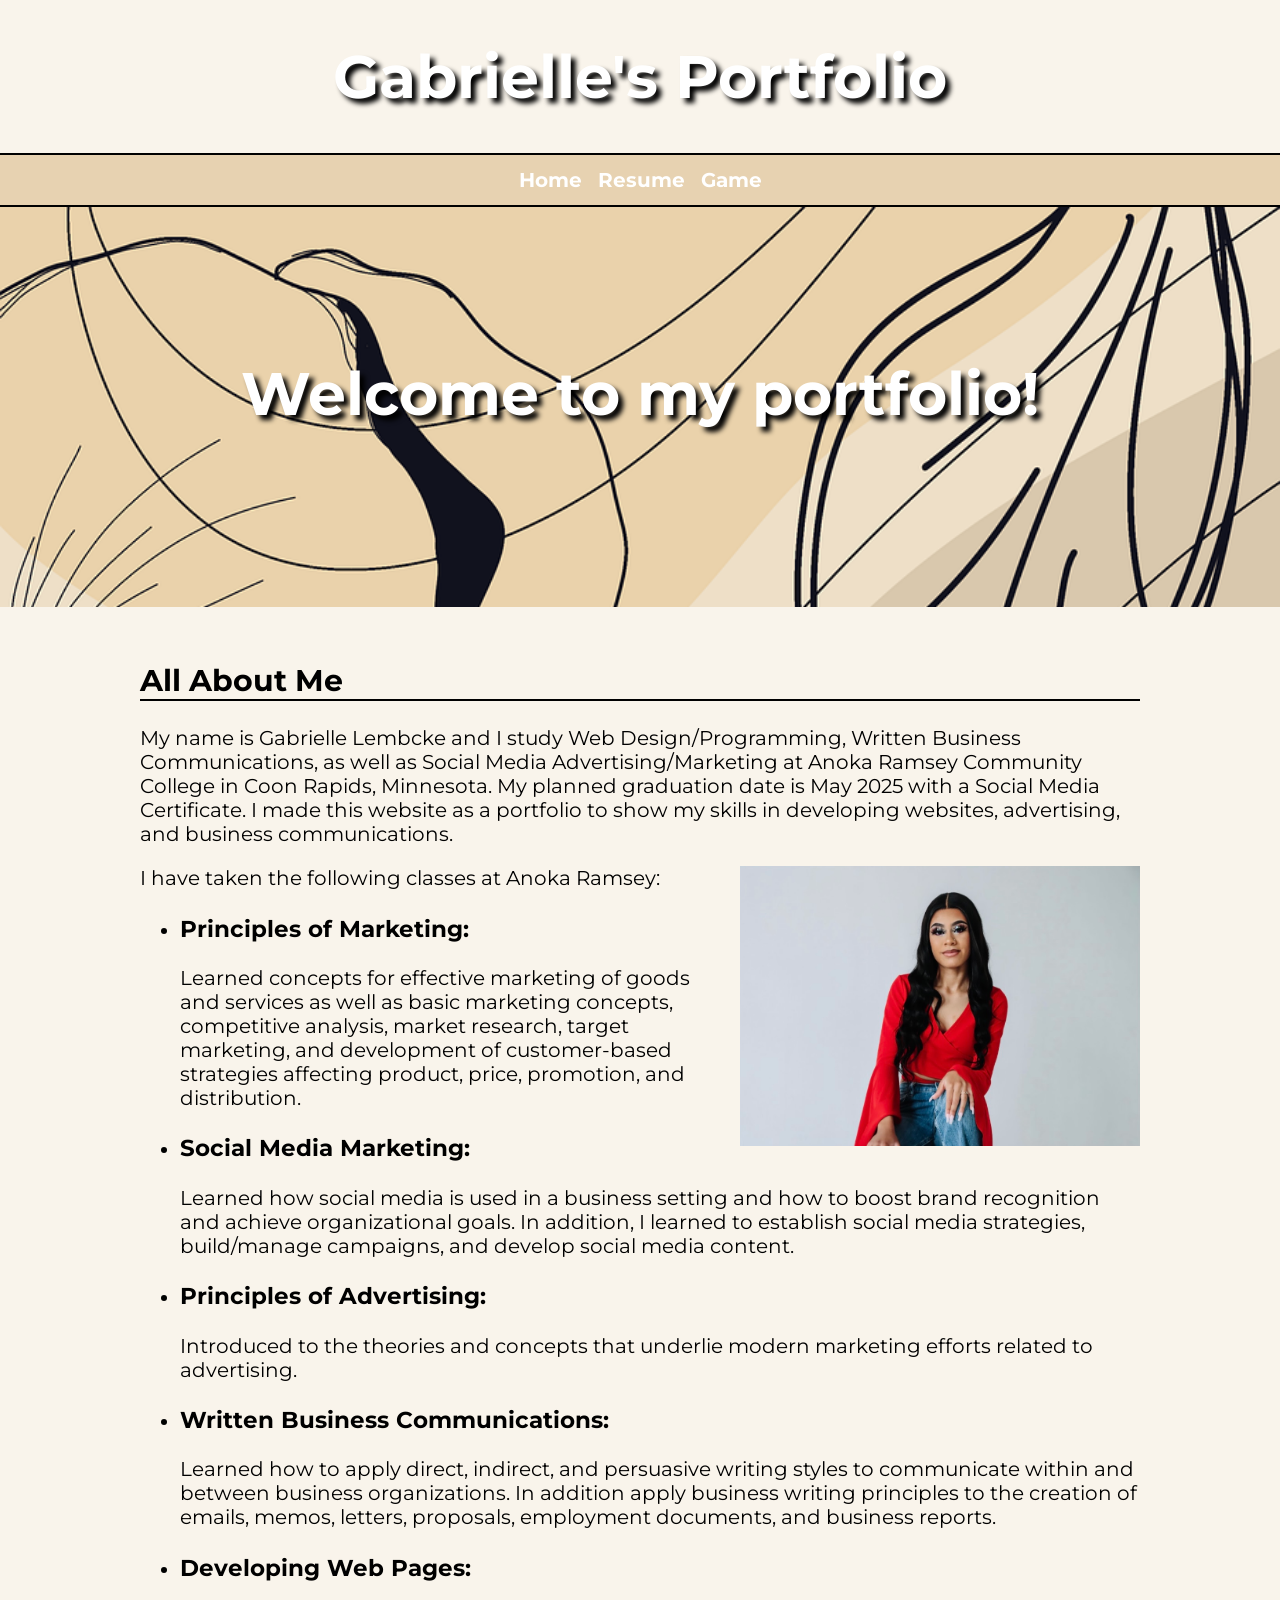
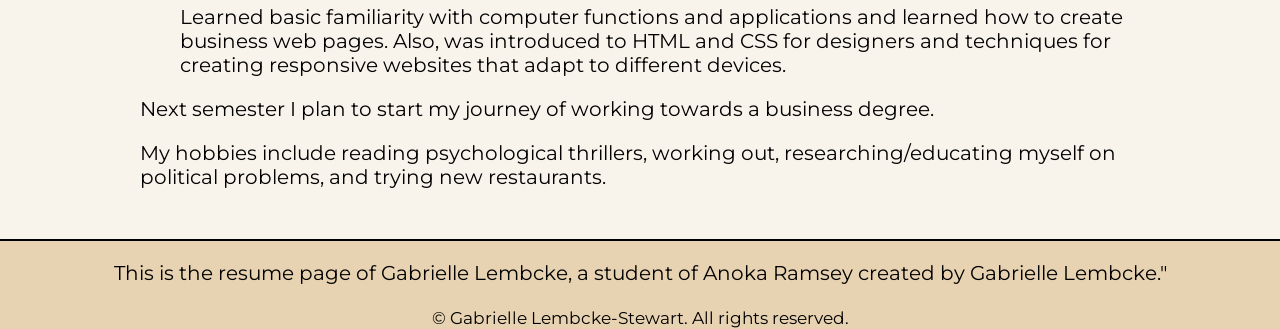
<file: index.html>
<!DOCTYPE html>
<html lang="en">
<head>
		<meta charset="utf-8">
		<meta name="viewpoint" content="width=device-width, initial-scale=1, minimum-scale=1.0" />
		<meta name="description" content="This is the resume page of Gabrielle Lembcke, a student of Anoka Ramsey created by Gabrielle Lembcke.">
		<title>Gabrielle Lembcke Portfolio :: Resume</title>
		<link rel="stylesheet" href="style.css">
</head>
<body>
	<header>
		<h1>Gabrielle's Portfolio</h1>
	</header>
	<nav>
		<ul>
      		<li><a href="index.html">Home</a></li>
      		<li><a href="resume.html">Resume</a></li>
      		<li><a href="game.html">Game</a></li>
  		</ul>
	</nav>
	<div class="home-hero">
		<h1>Welcome to my portfolio!</h1>
	</div>
	<main> 
		<h2>All About Me</h2>
		<p>My name is Gabrielle Lembcke and I study Web Design/Programming, Written Business Communications, as well as Social Media Advertising/Marketing at Anoka Ramsey Community College in Coon Rapids, Minnesota. My planned graduation date is May 2025 with a Social Media Certificate. I made this website as a portfolio to show my skills in developing websites, advertising, and business communications.</p>

		<img src="images/IMG_5270.jpeg" height="auto" width="40%" alt="selfphoto" class="float-right">


		<p>I have taken the following classes at Anoka Ramsey:</p>

		<ul>

			<li><h3>Principles of Marketing:</h3> Learned concepts for effective marketing of goods and services as well as basic marketing concepts, competitive analysis, market research, target marketing, and development of customer-based strategies affecting product, price, promotion, and distribution.</li>

			<li><h3>Social Media Marketing:</h3> Learned how social media is used in a business setting and how to boost brand recognition and achieve organizational goals. In addition, I learned to establish social media strategies, build/manage campaigns, and develop social media content. </li>

			<li><h3>Principles of Advertising:</h3> Introduced to the theories and concepts that underlie modern marketing efforts related to advertising.</li>

			<li><h3>Written Business Communications:</h3> Learned how to apply direct, indirect, and persuasive writing styles to communicate within and between business organizations. In addition apply business writing principles to the creation of emails, memos, letters, proposals, employment documents, and business reports.</li>

			<li><h3>Developing Web Pages:</h3>Learned basic familiarity with computer functions and applications and learned how to create business web pages. Also, was introduced to HTML and CSS for designers and techniques for creating responsive websites that adapt to different devices.</li>
		</ul>

		<p>Next semester I plan to start my journey of working towards a business degree.</p>

		<p>My hobbies include reading psychological thrillers, working out, researching/educating myself on political problems, and trying new restaurants.</p>
		
	</main>
	<footer>
		<p>This is the resume page of Gabrielle Lembcke, a student of Anoka Ramsey created by Gabrielle Lembcke."</p>
		<small>&copy; Gabrielle Lembcke-Stewart. All rights reserved.</small>
	</footer>
</body>
</html>
</file>
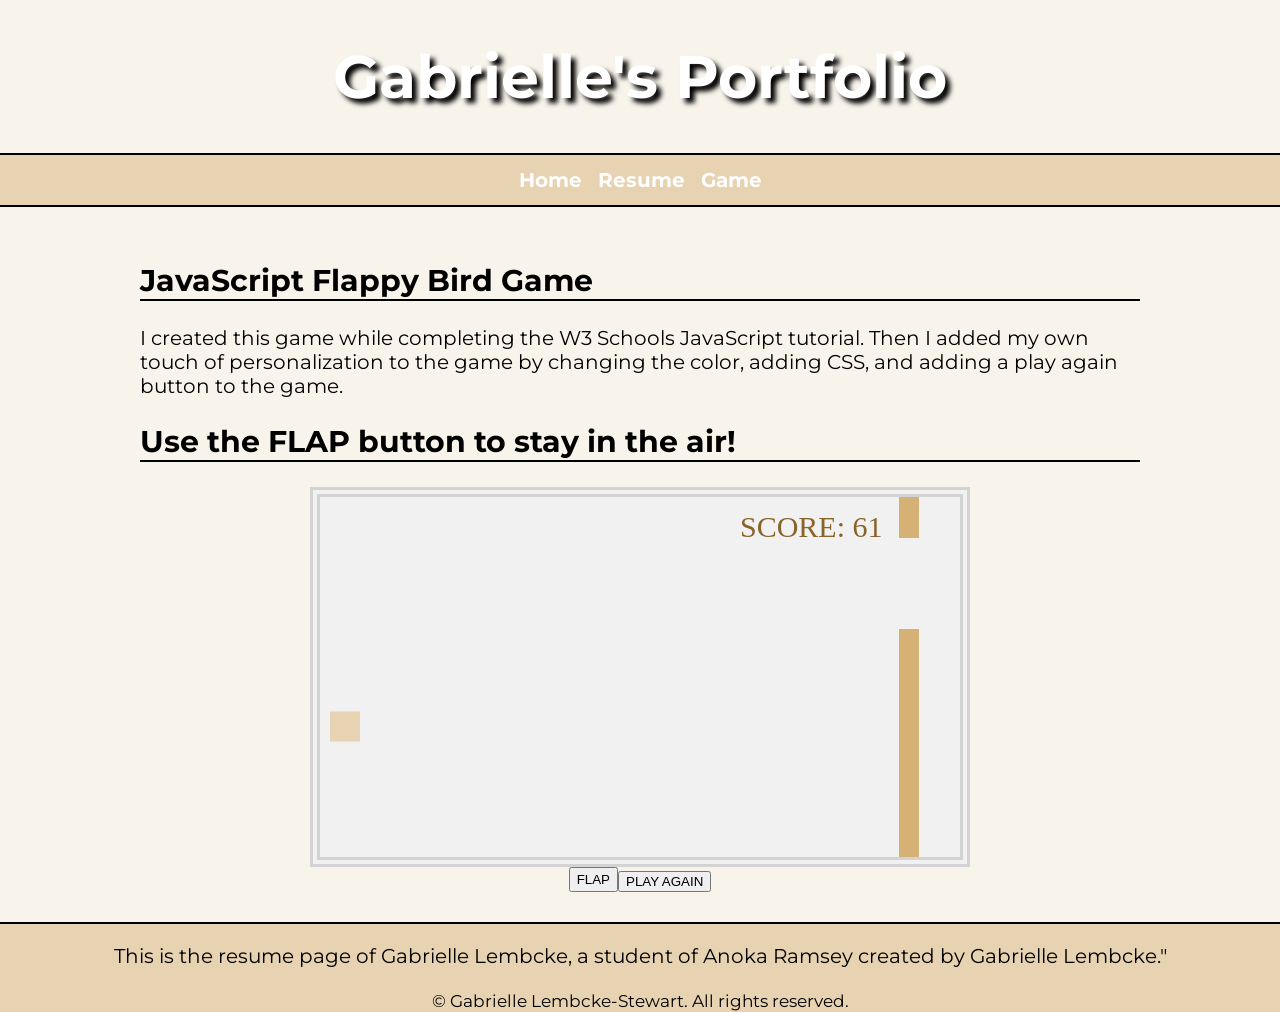
<file: game.html>
<!DOCTYPE html>
<html lang="en">
<head>
      <meta charset="utf-8">
      <meta name="viewport" content="width=device-width, initial-scale=1.0"/>
      <meta name="description" content="This is the resume page of Gabrielle Lembcke, a student of Anoka Ramsey created by Gabrielle Lembcke.">
      <title>Gabrielle Lembcke Portfolio :: Resume</title>
      <link rel="stylesheet" href="style.css">

<!-- Place this CSS into the <head> section-->
   <style>
      canvas {
      border: 10px double #d3d3d3;
      background-color: #f1f1f1;
      }
   </style>
</head>

<!--Replace the <body> with this next line of code. This is what starts the game. -->
<body onload="startGame()">
  <header>
    <h1>Gabrielle's Portfolio</h1>
  </header>
  <nav>
    <ul>
          <li><a href="index.html">Home</a></li>
          <li><a href="resume.html">Resume</a></li>
          <li><a href="game.html">Game</a></li>
      </ul>
  </nav>
   <!-- This code will go into the <main> section. This div holds the game and game button -->
  <main>
  <h2>JavaScript Flappy Bird Game</h2>
  <p>I created this game while completing the W3 Schools JavaScript tutorial. Then I added my own touch of personalization to the game by changing the color, adding CSS, and adding a play again button to the game.</p>
  <h2>Use the FLAP button to stay in the air!</h2>
  
   <div id="game" ></div>
   <div class="game-controls">
      <button class="myButton" onmousedown="accelerate(-0.2)" onmouseup="accelerate(0.05)">FLAP</button>
      <a href=""><button class="myButton">PLAY AGAIN</button></a>
   </div>

<!-- This is the JavaScript for the game it goes into the <main> section underneath the code above-->
   <script>
      var myGamePiece;
      var myObstacles = [];
      var myScore;
      
      function startGame() {
          myGamePiece = new component(30, 30, "#e7d2b1", 10, 120);
          myGamePiece.gravity = 0.05;
          myScore = new component("30px", "Consolas", "#89642a", 420, 40, "text");
          myGameArea.start();
      }
      
      var myGameArea = {
          canvas : document.createElement("canvas"),
          start : function() {
              this.canvas.width = 640;
              this.canvas.height = 360;
              this.context = this.canvas.getContext("2d");
              var myGame = document.getElementById("game");
              myGame.insertBefore(this.canvas, myGame.childNodes[0]);        
              this.frameNo = 0;
              this.interval = setInterval(updateGameArea, 20);
           },
          clear : function() {
              this.context.clearRect(0, 0, this.canvas.width, this.canvas.height);
          }
      }
      
      function component(width, height, color, x, y, type) {
          this.type = type;
          this.score = 0;
          this.width = width;
          this.height = height;
          this.speedX = 0;
          this.speedY = 0;    
          this.x = x;
          this.y = y;
          this.gravity = 0;
          this.gravitySpeed = 0;
          this.update = function() {
              ctx = myGameArea.context;
              if (this.type == "text") {
                  ctx.font = this.width + " " + this.height;
                  ctx.fillStyle = color;
                  ctx.fillText(this.text, this.x, this.y);
              } else {
                  ctx.fillStyle = color;
                  ctx.fillRect(this.x, this.y, this.width, this.height);
              }
          }
          this.newPos = function() {
              this.gravitySpeed += this.gravity;
              this.x += this.speedX;
              this.y += this.speedY + this.gravitySpeed;
              this.hitBottom();
          }
          this.hitBottom = function() {
              var rockbottom = myGameArea.canvas.height - this.height;
              if (this.y > rockbottom) {
                  this.y = rockbottom;
                  this.gravitySpeed = 0;
              }
           }
          this.crashWith = function(otherobj) {
              var myleft = this.x;
              var myright = this.x + (this.width);
              var mytop = this.y;
              var mybottom = this.y + (this.height);
              var otherleft = otherobj.x;
              var otherright = otherobj.x + (otherobj.width);
              var othertop = otherobj.y;
              var otherbottom = otherobj.y + (otherobj.height);
              var crash = true;
              if ((mybottom < othertop) || (mytop > otherbottom) || (myright < otherleft) || (myleft > otherright)) {
                  crash = false;
              }
              return crash;
          }
      }
      
      function updateGameArea() {
          var x, height, gap, minHeight, maxHeight, minGap, maxGap;
          for (i = 0; i < myObstacles.length; i += 1) {
              if (myGamePiece.crashWith(myObstacles[i])) {
                  return;
              } 
          }
          myGameArea.clear();
          myGameArea.frameNo += 1;
          if (myGameArea.frameNo == 1 || everyinterval(150)) {
              x = myGameArea.canvas.width;
              minHeight = 20;
              maxHeight = 200;
              height = Math.floor(Math.random()*(maxHeight-minHeight+1)+minHeight);
              minGap = 50;
              maxGap = 200;
              gap = Math.floor(Math.random()*(maxGap-minGap+1)+minGap);
              myObstacles.push(new component(20, height, "   #d5b176", x, 0));
              myObstacles.push(new component(20, x - height - gap, "#d5b176", x, height + gap));
          }
          for (i = 0; i < myObstacles.length; i += 1) {
              myObstacles[i].x += -1;
              myObstacles[i].update();
          }
          myScore.text="SCORE: " + myGameArea.frameNo;
          myScore.update();
          myGamePiece.newPos();
          myGamePiece.update();
      }
      
      function everyinterval(n) {
          if ((myGameArea.frameNo / n) % 1 == 0) {return true;}
          return false;
      }
      
      function accelerate(n) {
          myGamePiece.gravity = n;
      }
   </script>
 </main>
<footer>
    <p>This is the resume page of Gabrielle Lembcke, a student of Anoka Ramsey created by Gabrielle Lembcke."</p>
    <small>&copy; Gabrielle Lembcke-Stewart. All rights reserved.</small>
  </footer>
</body>
</html>
</file>
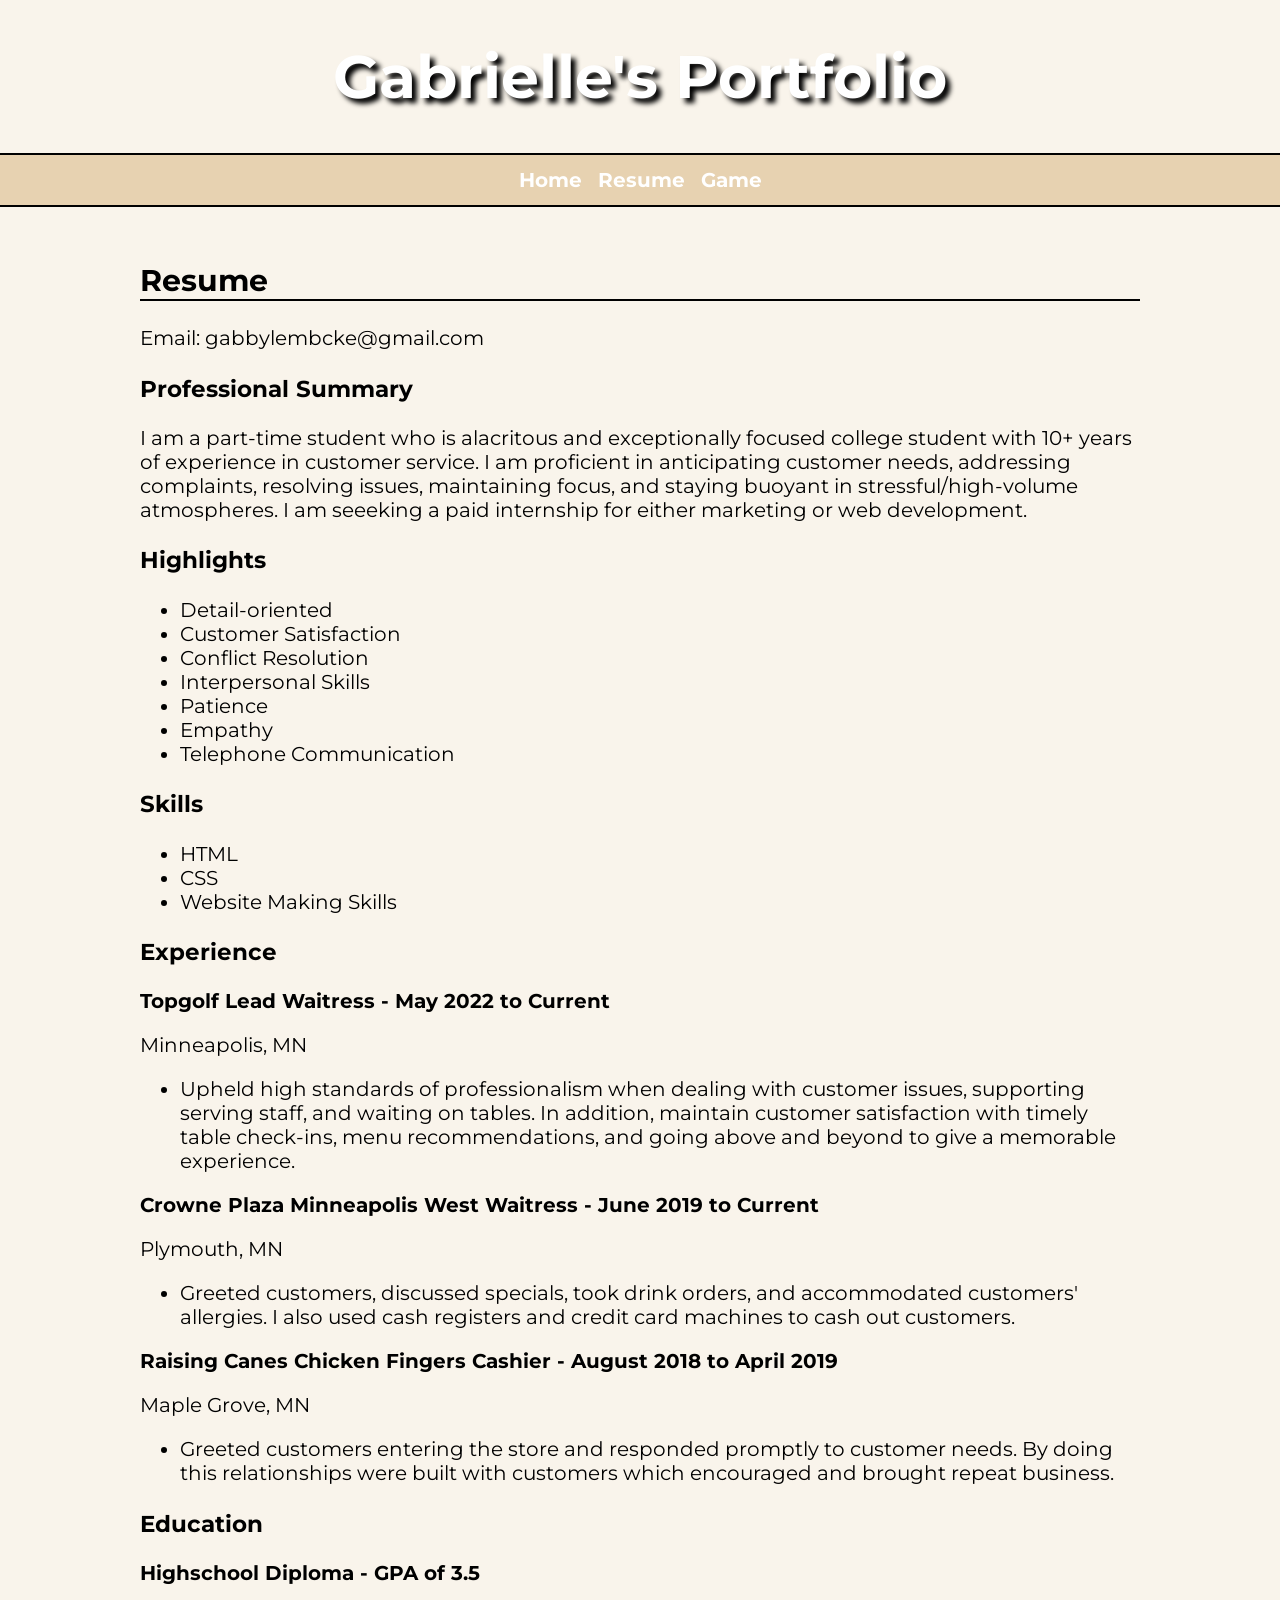
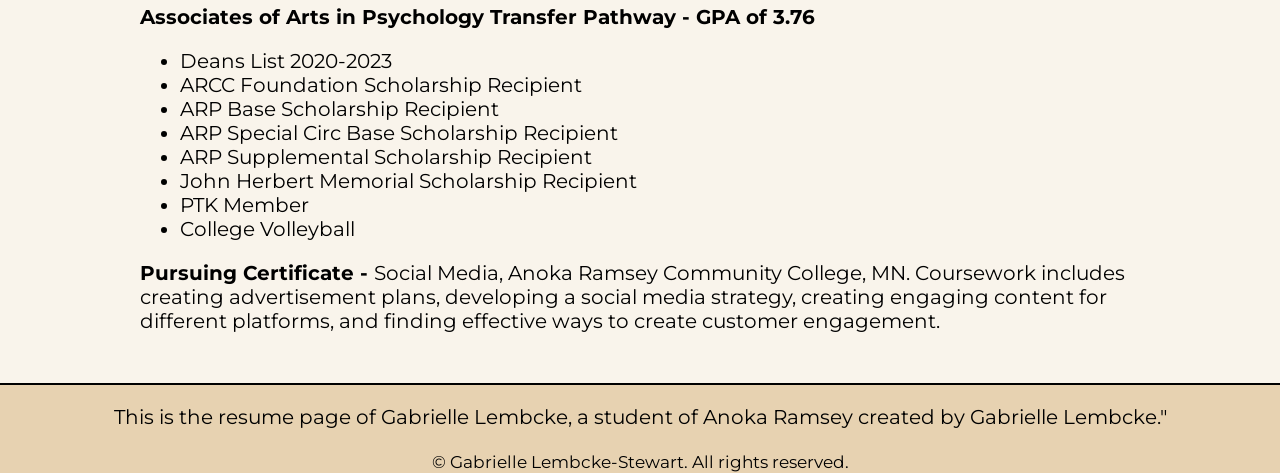
<file: resume.html>
<!DOCTYPE html>
<html lang="en">
<head>
		<meta charset="utf-8">
		<meta name="viewpoint" content="width=device-width, initial-scale=1, minimum-scale=1.0" />
		<meta name="description" content="This is the resume page of Gabrielle Lembcke, a student of Anoka Ramsey created by Gabrielle Lembcke.">
		<title>Gabrielle Lembcke Portfolio :: Resume</title>
		<link rel="stylesheet" href="style.css">
</head>
<body>
	<header>
		<h1>Gabrielle's Portfolio</h1>
	</header>
	<nav>
		<ul>
      		<li><a href="index.html">Home</a></li>
      		<li><a href="resume.html">Resume</a></li>
      		<li><a href="game.html">Game</a></li>
  		</ul>
	</nav>
	<main>
	<h2>Resume</h2>
		<p>Email: gabbylembcke@gmail.com</p>

		<h3>Professional Summary</h3>
		<p>I am a part-time student who is alacritous and exceptionally focused college student with 10+ years of experience in customer service. I am proficient in anticipating customer needs, addressing complaints, resolving issues, maintaining focus, and staying buoyant in stressful/high-volume atmospheres. I am seeeking a paid internship for either marketing or web development. </p>

		<h3>Highlights</h3>
			<ul>
				<li>Detail-oriented</li>
				<li>Customer Satisfaction</li>
				<li>Conflict Resolution</li>
				<li>Interpersonal Skills</li>
				<li>Patience</li>
				<li>Empathy</li>
				<li>Telephone Communication</li>
			</ul>

		<h3>Skills</h3>
			<ul>
				<li>HTML</li>
				<li>CSS</li>
				<li>Website Making Skills</li>
			</ul>

		<h3>Experience</h3>

		<p><b>Topgolf Lead Waitress - May 2022 to Current</b></p>
		<p>Minneapolis, MN</p>
			<ul>
				<li>Upheld high standards of professionalism when dealing with customer issues, supporting serving staff, and waiting on tables. In addition, maintain customer satisfaction with timely table check-ins, menu recommendations, and going above and beyond to give a memorable experience.</li>
			</ul>

		<p><b>Crowne Plaza Minneapolis West Waitress - June 2019 to Current</b></p>
		<p> Plymouth, MN</p>
			<ul>
				<li>Greeted customers, discussed specials, took drink orders, and accommodated customers' allergies. I also used cash registers and credit card machines to cash out customers.</li>
			</ul>

		<p><b>Raising Canes Chicken Fingers Cashier - August 2018 to April 2019</b></p>
		<p> Maple Grove, MN</p>
			<ul>
				<li>Greeted customers entering the store and responded promptly to customer needs. By doing this relationships were built with customers which encouraged and brought repeat business.</li>
			</ul>

		<h3>Education</h3>

		<p><b>Highschool Diploma - GPA of 3.5</b></p>
		<p><b>Associates of Arts in Psychology Transfer Pathway - GPA of 3.76</b></p>

			<ul>
				<li>Deans List 2020-2023</li>
				<li>ARCC Foundation Scholarship Recipient</li>
				<li>ARP Base Scholarship Recipient</li>
				<li>ARP Special Circ Base Scholarship Recipient</li>
				<li>ARP Supplemental Scholarship Recipient</li>
				<li>John Herbert Memorial Scholarship Recipient</li>
				<li>PTK Member</li>
				<li>College Volleyball</li>
			</ul>
		<p><b>Pursuing Certificate - </b> Social Media, Anoka Ramsey Community College, MN. Coursework includes creating advertisement plans, developing a social media strategy, creating engaging content for different platforms, and finding effective ways to create customer engagement.</p>
	</main>
 	<footer>
 		<p>This is the resume page of Gabrielle Lembcke, a student of Anoka Ramsey created by Gabrielle Lembcke."</p>
		<small>&copy; Gabrielle Lembcke-Stewart. All rights reserved.</small>
	</footer>
</body>
</html>
</file>
<file: style.css>
@import url('https://fonts.googleapis.com/css2?family=Montserrat:ital,wght@0,100..900;1,100..900&family=Open+Sans:ital,wght@0,300..800;1,300..800&family=Roboto:ital,wght@0,100..900;1,100..900&family=Shadows+Into+Light&display=swap');
body{
  font-family: "Montserrat", sans-serif;
  margin: 0;
  color: black;
  font-size: 20px;
  background-color: #f9f4eb;
}
header{
  text-align: center;
  font-size: 15px;
  color: white;
  text-shadow: 5px 5px 5px black;
}
h2{
  color: black;
  border-bottom: 2px solid;
}
/* "Abstract" Picture" */
.home-hero{
  background-image: url(images/flower-8820894_1280.png);
  background-size: cover;
  height: 400px;
  background-position: top center;
}
/* "Welcome to my portfolio" Header" */
.home-hero h1{
  font-family: 'Dancing Script'cursive;
  color: white;
  font-size: 60px;
  text-shadow: 5px 5px 5px black;
  text-align: center;
  padding: 150px 0;
  margin: 0;
}
/* Website Links except the nav */
a:link{
  color: black;
}
a:visited{
  color: black;
}
a:hover{
  color: grey;
}
a:active{
  color: black;
}
/* Navigation: Home/Resume/Game */
nav{
  background-color: #e7d2b1;
  border-top: 2px solid black;
  border-bottom: 2px solid black;
  padding: 5px;
  font-weight: bold;
}
nav ul{
  list-style-type: none;
  text-align: center;
  margin: 8px 0;
  padding: 0;
}
nav li{
   display: inline;
   padding: 5px;
}
nav a{
  text-decoration: none;
}
nav a:link{
  color: white;
}
nav a:visited {
  color: white;
}
nav a:hover{
  color: grey;
}
nav a:active{
  color: black;
}
/*Main */
main{
  max-width: 1000px;
  margin: 20px auto;
  padding: 10px;
}
div {
  display: flex;
  justify-content: center;
}
/* Footer */
footer{
  border-top: black 2px solid;
  text-align: center;
  background-color: #e7d2b1;
}
.float-right{
  float:right;
   max-width: 50%;
   height: 280px;
   margin-left: 20px;
}
/*CSS withuot a media query--applies to all sizes unless overridden */
h1{
    font-size: 4em;
}

/*CSS Adjustments for Tablets*/
@media only screen and (max-width: 1024px) {
  h1{
    font-size: 1.8em;
  }
}
/*CSS Adjustments for Smartphones*/
@media only screen and (max-width: 768px) {
  h1{
    font-size: 1.5em;
  }
}
</file>
